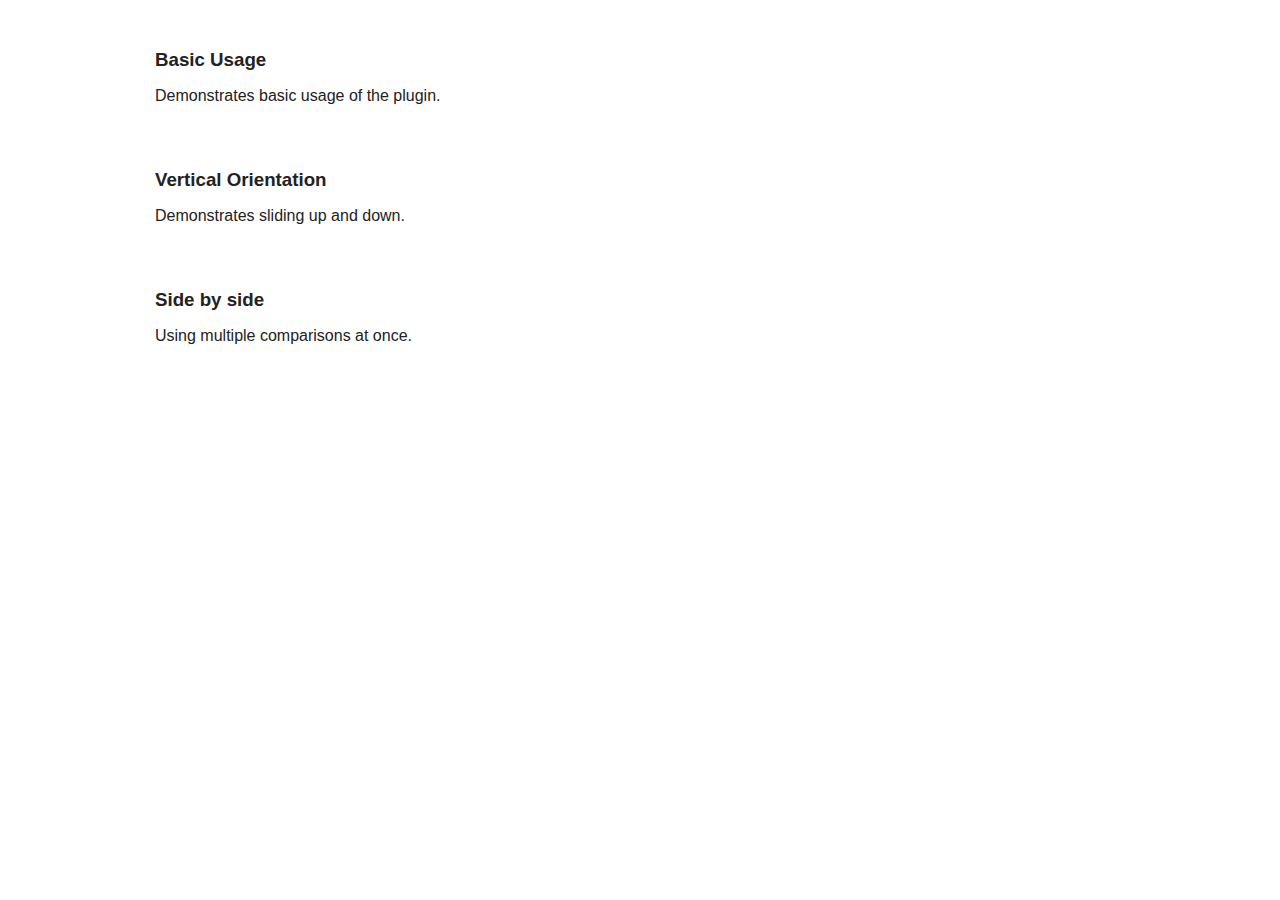
<file: libraries/twentytwenty-master/index.html>
<!DOCTYPE html>
<!-- paulirish.com/2008/conditional-stylesheets-vs-css-hacks-answer-neither/ -->
<!--[if lt IE 7 ]> <html class="ie6" lang="en"> <![endif]-->
<!--[if IE 7 ]>    <html class="ie7" lang="en"> <![endif]-->
<!--[if IE 8 ]>    <html class="lt-ie9" lang="en"> <![endif]-->
<!--[if IE 9 ]>    <html class="lt-ie10" lang="en"> <![endif]-->
<!--[if (gte IE 9)|!(IE)]><!--> <html lang="en"> <!--<![endif]-->
<head>
  <meta charset="utf-8" />
  <meta name="viewport" content="width=device-width, initial-scale=1.0" />
  <title>twentytwenty</title>
  <link href="css/foundation.css" rel="stylesheet" type="text/css" />
  <link href="css/twentytwenty.css" rel="stylesheet" type="text/css" />
</head>
  <body>

    <div class="row" style="margin-top: 2em;">
      <div class="large-4 columns">
        <h3>Basic Usage</h3>
        <p>Demonstrates basic usage of the plugin.</p>
      </div>
      <div class="large-8 columns">
        <div class="twentytwenty-container">
          <img src="img/1_1.jpg" />
          <img src="img/1_2.jpg" />
        </div>
      </div>
    </div>

    <div class="row" style="margin-top: 2em; margin-bottom: 2em;">
      <div class="large-4 columns">
        <h3>Vertical Orientation</h3>
        <p>Demonstrates sliding up and down.</p>
      </div>
      <div class="large-8 columns">
        <div class="twentytwenty-container" data-orientation="vertical">
          <img src="img/1_1.jpg" />
          <img src="img/1_2.jpg" />
        </div>
      </div>
    </div>

    <div class="row" style="margin-bottom: 2em;">
      <div class="large-4 columns">
        <h3>Side by side</h3>
        <p>Using multiple comparisons at once.</p>
      </div>
      <div class="large-4 columns">
        <div class="twentytwenty-container">
          <img src="img/2_1.jpg" />
          <img src="img/2_2.jpg" />
        </div>
      </div>
      <div class="large-4 columns">
        <div class="twentytwenty-container">
          <img src="img/3_1.jpg" />
          <img src="img/3_2.jpg" />
        </div>
      </div>
    </div>

    <script
  src="https://code.jquery.com/jquery-3.2.1.js"
  integrity="sha256-DZAnKJ/6XZ9si04Hgrsxu/8s717jcIzLy3oi35EouyE="
  crossorigin="anonymous"></script>
    <script src="js/jquery.event.move.js"></script>
    <script src="js/jquery.twentytwenty.js"></script>
    <script>
    $(function(){
      $(".twentytwenty-container[data-orientation!='vertical']").twentytwenty({default_offset_pct: 0.7});
      $(".twentytwenty-container[data-orientation='vertical']").twentytwenty({default_offset_pct: 0.3, orientation: 'vertical'});
    });
    </script>
  </body>
</html>
</file>
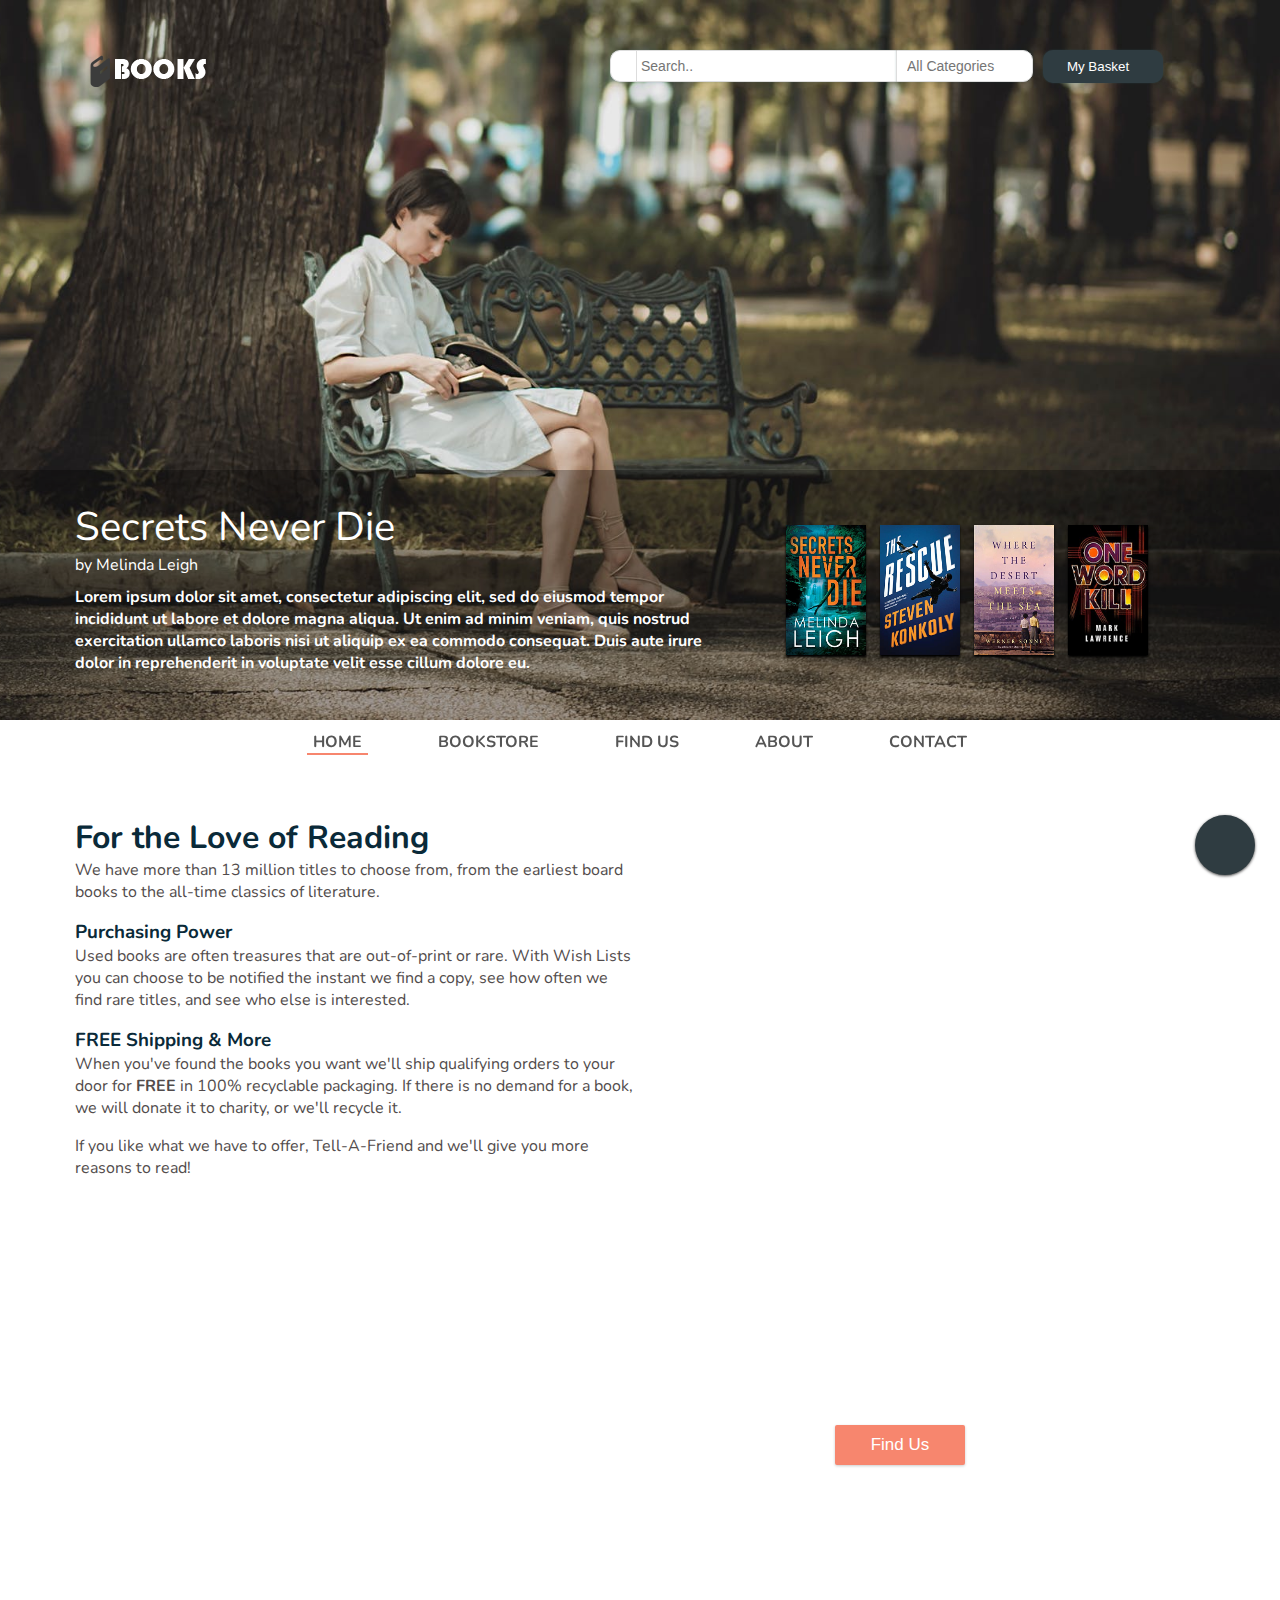
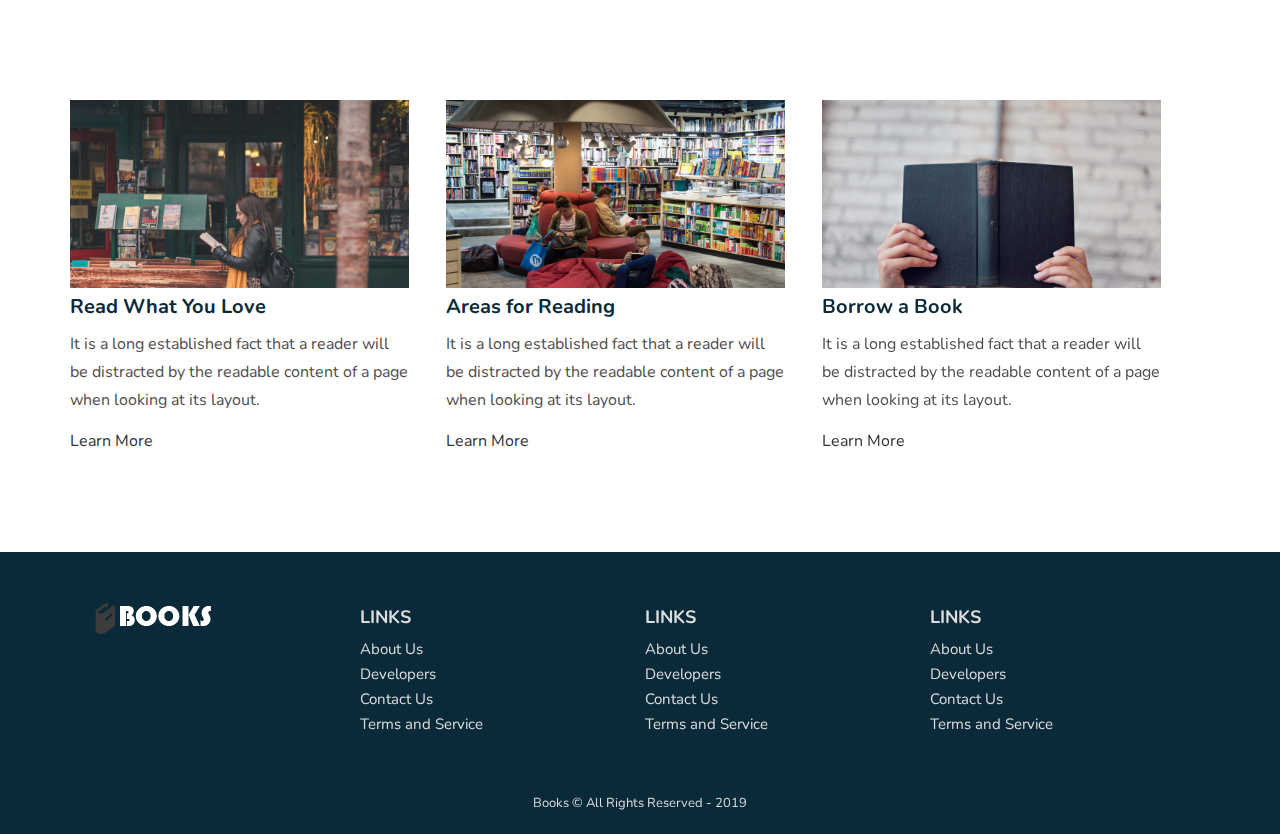
<file: web_portfolio/bookstore/index.html>
<!DOCTYPE html>
<html>

<head>
    <title>Bookstore</title>
    <link href="css/grid.css" rel="stylesheet" type="text/css">
    <link href="css/main.css" rel="stylesheet" type="text/css">
    <link rel="stylesheet" href="https://use.fontawesome.com/releases/v5.8.1/css/all.css" integrity="sha384-50oBUHEmvpQ+1lW4y57PTFmhCaXp0ML5d60M1M7uH2+nqUivzIebhndOJK28anvf" crossorigin="anonymous">
    <script
  src="https://code.jquery.com/jquery-3.4.0.min.js"
  integrity="sha256-BJeo0qm959uMBGb65z40ejJYGSgR7REI4+CW1fNKwOg="
  crossorigin="anonymous"></script>
    <script src="https://code.jquery.com/jquery-3.3.1.slim.min.js" integrity="sha384-q8i/X+965DzO0rT7abK41JStQIAqVgRVzpbzo5smXKp4YfRvH+8abtTE1Pi6jizo" crossorigin="anonymous"></script>
    <script src="https://cdnjs.cloudflare.com/ajax/libs/popper.js/1.14.7/umd/popper.min.js" integrity="sha384-UO2eT0CpHqdSJQ6hJty5KVphtPhzWj9WO1clHTMGa3JDZwrnQq4sF86dIHNDz0W1" crossorigin="anonymous"></script>
    <script src="https://stackpath.bootstrapcdn.com/bootstrap/4.3.1/js/bootstrap.min.js" integrity="sha384-JjSmVgyd0p3pXB1rRibZUAYoIIy6OrQ6VrjIEaFf/nJGzIxFDsf4x0xIM+B07jRM" crossorigin="anonymous"></script>
    <meta name="viewport" content="width=device-width, initial-scale=1.0">
</head>

<body>
    <nav>
        <div class="container">
            <img id="logo" src="images/logo.png">
            <div id="toolbar">
                <div class="search-bar">
                    <i class="fas fa-search"></i>
                    <input type="text" placeholder="Search..">
                    <input list="category-list" name="search-category" placeholder="All Categories">
                    <datalist id="category-list">
                        <option value="Drama">
                            <option value="Sci-Fi">
                                <option value="Comedy">
                                    <option value="Horror">
                                        <option value="Romance">
                    </datalist>
                    <button class="btn-basket"><i class="fas fa-shopping-cart"></i></button>

                </div>
                <div class="mobile-search" style="display: none;"><i class="fas fa-search"></i></div>
            </div>
        </div>
    </nav>

    <header>
        <div class="banner">
            <div class="container">
                <div class="row">
                    <div class="col-7">
                        <div class="title">
                            Secrets Never Die
                        </div>
                        <div class="author">
                            by Melinda Leigh
                        </div>
                        <div class="content">
                            Lorem ipsum dolor sit amet, consectetur adipiscing elit, sed do eiusmod tempor incididunt ut labore et dolore magna aliqua. Ut enim ad minim veniam, quis nostrud exercitation ullamco laboris nisi ut aliquip ex ea commodo consequat. Duis aute irure dolor in reprehenderit in voluptate velit esse cillum dolore eu.
                        </div>
                    </div>
                    <div class="col-5">
                        <div class="books">
                            <img src="images/books/Secrets%20Never%20Die.jpg">
                            <img src="images/books/The%20Rescue.jpg">
                            <img src="images/books/Where%20The%20Desert%20Meets%20The%20Sea.jpg">
                            <img src="images/books/One%20Word%20Kill.jpg">
                        </div>
                    </div>
                </div>
            </div>
        </div>
    </header>
    <div id="cart-button">
        <i class="fas fa-shopping-cart"></i>
    </div>

    <div class="container" id="category-bar">
        <button id="hamburger">
            <i class="fas fa-bars"></i>
        </button>
        <ul id="category-menu">
            <li class="category-opt">
                <button class="opt-anchor active" onclick="loadHome();">Home</button>
            </li>
            <li class="category-opt">
                <button class="opt-anchor" onclick="loadStore();">Bookstore</button>
            </li>
            <li class="category-opt">
                <button class="opt-anchor" onclick="loadFind();">Find Us</button>
            </li>
            <li class="category-opt">
                <button class="opt-anchor" onclick="loadAbout();">About</button>
            </li>
            <li class="category-opt">
                <button class="opt-anchor" onclick="loadContact();">Contact</button>
            </li>

        </ul>
        <ul id="mobile-category-menu">
            <li class="mobile-category-opt">
                <button class="opt-anchor active" onclick="loadHome();">Home</button>
            </li>
            <li class="mobile-category-opt">
                <button class="opt-anchor" onclick="loadStore();">Bookstore</button>
            </li>
            <li class="mobile-category-opt">
                <button class="opt-anchor" onclick="loadFind();">Find Us</button>
            </li>
            <li class="mobile-category-opt">
                <button class="opt-anchor" onclick="loadAbout();">About</button>
            </li>
            <li class="mobile-category-opt">
                <button class="opt-anchor" onclick="loadContact();">Contact</button>
            </li>

        </ul>
        <script>
            $('#hamburger').click(() => {
                if ($("#mobile-category-menu").css("height") == "230px") {
                    $("#mobile-category-menu").css("height", "0px");
                } else {
                    $("#mobile-category-menu").css("height", "230px");
                }
            })
        </script>
    </div>
    <div id="pageDisplay">

        <div id="cart-modal" class="modal-overlay">
                <div class="modal-box">
                    <div class="modal-header">
                        <i class="fas fa-times close-modal" style="float:right;"></i>
                    </div>
                    <div class="modal-body">
                        <div class="row">
                            <div class="col-8">
                                <table style="text-align: center; width: 100%;">
                                    <tr>
                                        <th>Cover</th>
                                        <th>Title</th>
                                        <th>Unit Price</th>
                                        <th>QTY</th>
                                        
                                    </tr>
                                    <tr>
                                        <td style="width: 120px;">
                                            <img src="images/books/Where%20The%20Desert%20Meets%20The%20Sea.jpg" style="width: 100%;">
                                        </td>
                                        <td>When The Desert Meets The Sea</td>
                                        <td>
                                            $13.50
                                        </td>
                                        <td>
                                            <input type="number" value="1" style="width: 30px;">
                                        </td>
                                    </tr>
                                    <tr>
                                        <td style="width: 120px;">
                                            <img src="images/books/One%20Word%20Kill.jpg" style="width: 100%;">
                                        </td>
                                        <td>One Word Kill</td>
                                        <td>
                                            $13.50
                                        </td>
                                        <td>
                                            <input type="number" value="1" style="width: 30px;">
                                        </td>
                                    </tr>
                                </table>

                            </div>
                            <div class="col-4">
                                <div class="pre-buy-right">
                                    <h3><span style="float:left;">Total:</span>$27.00</h3>
                                    <a href="#" id="add-cart">Check Out</a>
                                </div>
                            </div>
                        </div>
                    </div>
                </div>
            </div>
        <div id="homePage">
            <div class="container">
                <div class="row">
                    <div class="col-6">
                        <h1>For the Love of Reading</h1>
                        <p>We have more than 13 million titles to choose from, from the earliest board books to the all-time classics of literature.</p>
                        <h3>Purchasing Power</h3>
                        <p>Used books are often treasures that are out-of-print or rare. With Wish Lists you can choose to be notified the instant we find a copy, see how often we find rare titles, and see who else is interested.</p>
                        <h3>FREE Shipping &amp; More</h3>
                        <p>When you've found the books you want we'll ship qualifying orders to your door for <b>FREE</b> in 100% recyclable packaging. If there is no demand for a book, we will donate it to charity, or we'll recycle it.</p>
                        <p>If you like what we have to offer, Tell-A-Friend and we'll give you more reasons to read!</p>

                    </div>
                    <div class="col-6">
                        <div class="video-container" style="width: 100%; padding: 0px 10%; box-sizing: border-box;">
                            <iframe width="100%" height="315" src="https://www.youtube.com/embed/9e6SwhrsEzU" frameborder="0" allow="accelerometer; autoplay; encrypted-media; gyroscope; picture-in-picture" style="padding: 20px;" allowfullscreen></iframe>
                        </div>
                    </div>
                </div>


            </div>
            <div class="row" id="parallel-image">
                <div class="container">
                    <div class="row" style="padding: 30px 0px 30px 0px;">
                        <div class="col-8">
                            <h2 class="content-title">Find Our Branches Near You</h2>
                            <h3 class="content-subtitle">Lorem ipsum dolor sit amet, consectetur adipiscing elit, sed do eiusmod tempor incididunt ut labore et dolore magna aliqua.</h3>
                        </div>
                        <div class="col-4">
                            <button class="btn-primary" style="background-color: rgb(247, 134, 110); margin-top: 40px; display:block; ">Find Us</button>
                        </div>
                    </div>

                    <style>

                    </style>
                </div>
            </div>
            <style>

            </style>

            <div id="thumbnails" class="container">
                <div class="card">
                    <div class="card-icon">
                        <img src="images/thumbnail1.jpeg">
                    </div>
                    <h5>Read What You Love</h5>
                    <p>It is a long established fact that a reader will be distracted by the readable content of a page when looking at its layout.</p>
                    <a href="#" class="learn-more">Learn More <i class="fas fa-angle-double-right"></i></a>
                </div>
                <div class="card">
                    <div class="card-icon">
                        <img src="images/thumbnail2.jpeg">
                    </div>
                    <h5>Areas for Reading</h5>
                    <p>It is a long established fact that a reader will be distracted by the readable content of a page when looking at its layout.</p>
                    <a href="#" class="learn-more">Learn More <i class="fas fa-angle-double-right"></i></a>
                </div>
                <div class="card">
                    <div class="card-icon">
                        <img src="images/thumbnail3.jpeg">
                    </div>
                    <h5>Borrow a Book</h5>
                    <p>It is a long established fact that a reader will be distracted by the readable content of a page when looking at its layout.</p>
                    <a href="#" class="learn-more">Learn More <i class="fas fa-angle-double-right"></i></a>
                </div>
            </div>
            <style>

            </style>
        </div>

        <div id="aboutPage" style="display:none;">
            <div class="container">
                <h1>About Us</h1>
                <p>BOOKS is a design-minded, multi-disciplinary brand offering objects, events, and experiences related to books and reading. We are based in the Amman downtown in Jordan. </p>
                <h2 style="margin-top: 50px;">Our Philosophy</h2>
                <p>Some people like to read on a screen. Other people need the variety and artistry, the sight, smell, and feel of actual books.They love seeing them on their shelves; they love having shelves for them. They love taking them along when they leave the house, and stacking them by their bedsides. They love finding old letters and bookmarks in them. They like remembering where they bought them or who they received them from. They want to read in a way that offers a rich experience, more than the words only: the full offering of a book. They are particular about covers, they want to surround themselves with the poetry of good design. They can't pass a bookstore without going in and getting something, they keep a library card and use it. They are allergic to cheap bestsellers; they delight in the out-of-the-way and the rare, the well-made and the hard-to-accomplish. They take care of their books; they know a book is only theirs until it passes on to someone else. They are good stewards of a timeless object. These are the people we're working for.</p>


            </div>

        </div>

        <div id="contactPage" style="display:none;">
            <div class="container">
                <h1>Contact Us</h1>
                <p>Ordering books online from "Books" is fast, easy, and safe. But sometimes you want to hear a friendly, human voice reassuring you that your order has been correctly placed. We understand — that's why our Contact Center is staffed with the friendliest and most reassuring human beings on the planet. If you prefer to order by phone, there's no better way to do it!</p>

                <h4>Email:</h4>
                <p>Questions about your order: <a href="#" style="text-decoration: none; color:#0482a5;">orders@books.com</a></p>
                <p>All other questions: <a href="#" style="text-decoration: none; color:#0482a5;">help@books.com</a></p>

                <h4>Media &amp; Marketing:</h4>
                <p>"Books" Media Representive: <a href="#" style="text-decoration: none; color:#0482a5;">press@books.com</a></p>
                <p>Marketing Representive: <a href="#" style="text-decoration: none; color:#0482a5;">marketing@books.com</a></p>

                <h4>Partnership Program:</h4>
                <p><a href="#" style="text-decoration: none; color:#0482a5;">partners@books.com</a></p>

            </div>

        </div>

        <div id="findPage" style="display:none;">
            <div class="container">
                <h1>Find Us</h1>
                <p>Thinking of making a visit? "Books" is located in the heart of Amman downtown, within walking distance of the Citadel.</p>
                <div style="width: 100%; min-height: 300px; margin-top: 50px;">
                    <iframe src="https://www.google.com/maps/embed?pb=!1m16!1m12!1m3!1d2965.0824050173574!2d-93.63905729999999!3d41.998507000000004!2m3!1f0!2f0!3f0!3m2!1i1024!2i768!4f13.1!2m1!1sWebFilings%2C+University+Boulevard%2C+Ames%2C+IA!5e0!3m2!1sen!2sus!4v1390839289319" width="100%" height="300" frameborder="0" style="border:0"></iframe>
                </div>
            </div>

        </div>

        <div id="storePage" style="display:none; position: relative;">
            <div class="container">
                <div class="container" id="home-items">
                    <div class="book-category">
                        <i class="fas fa-book"></i>New Arrivals
                    </div>
                    <div class="item">
                        <img src="images/books/Cold%20Waters.jpg">
                        <div class="item-name">Cold Water</div>
                        <div class="item-price">$13.50</div>

                    </div>
                    <div class="item">
                        <img src="images/books/One%20Word%20Kill.jpg">
                        <div class="item-name">One Word Kill</div>
                        <div class="item-price">$13.50</div>
                    </div>
                    <div class="item">
                        <img src="images/books/The%20Overdie%20Life%20of%20Amy%20Byler.jpg">
                        <div class="item-name">The Overdie life of Amy Byler</div>
                        <div class="item-price">$13.50</div>
                    </div>

                    <div class="item">
                        <img src="images/books/I'm%20Fine%20And%20Neither%20Are%20You.jpg">
                        <div class="item-name">I'm Fine And Neither Are You</div>
                        <div class="item-price">$13.50</div>
                    </div>
                    <div class="item">
                        <img src="images/books/Where%20The%20Desert%20Meets%20The%20Sea.jpg">
                        <div class="item-name">Where The Desert Meets The Sea</div>
                        <div class="item-price">$13.50</div>
                    </div>
                    <div class="item">
                        <img src="images/books/The%20Rescue.jpg">
                        <div class="item-name">The Rescue</div>
                        <div class="item-price">$13.50</div>
                    </div>
                    <div class="item">
                        <img src="images/books/Secrets%20Never%20Die.jpg">
                        <div class="item-name">Secrets Never Die</div>
                        <div class="item-price">$13.50</div>
                    </div>
                    <div class="book-category">
                        <i class="fas fa-book"></i>Fantasy
                    </div>
                    <div class="item">
                        <img src="images/books/Dawn%20of%20Wonder.jpg">
                        <div class="item-name">Dawn of Wonder</div>
                        <div class="item-price">$13.50</div>
                    </div>
                    <div class="item">
                        <img src="images/books/The%20Books%20of%20Caledan%20Trilogy.jpg">
                        <div class="item-name">The Books of Caledan Trilogy</div>
                        <div class="item-price">$13.50</div>
                    </div>
                    <div class="item">
                        <img src="images/books/Six%20of%20Crows.jpg">
                        <div class="item-name">Six of Crows</div>
                        <div class="item-price">$13.50</div>
                    </div>
                    <div class="item">
                        <img src="images/books/Spinning%20Silver.jpg">
                        <div class="item-name">Spinning Silver</div>
                        <div class="item-price">$13.50</div>
                    </div>
                    <div class="item">
                        <img src="images/books/The%20Hobbit.jpg">
                        <div class="item-name">The Hobbit</div>
                        <div class="item-price">$13.50</div>
                    </div>
                </div>
            </div>

            <div id="shop-modal" class="modal-overlay">
                <div class="modal-box">
                    <div class="modal-header">
                        <i class="fas fa-times close-modal" style="float:right;"></i>
                    </div>
                    <div class="modal-body">
                        <div class="row">
                            <div class="col-8">
                                <div class="pre-buy-left">
                                    <img src="images/books/Where%20The%20Desert%20Meets%20The%20Sea.jpg" style="height: 100%;">
                                    <h2>Where The Desert Meets The Sea</h2>
                                    <small>Werner Sonne</small>
                                    <p style="margin-top: 20px;">It is a long established fact that a reader will be distracted by the readable content of a page when looking at its layout. </p>
                                    
                                </div>

                            </div>
                            <div class="col-4">
                                <div class="pre-buy-right">
                                    <h3>$34.00</h3>
                                    <a href="#" id="add-cart">Add to My Cart</a>
                                    <a href="#" id="add-wishlist">Add to Wishlist</a>
                                </div>
                            </div>
                        </div>
                    </div>
                </div>
            </div>
            
            <script>
            $('#cart-button').click(function(){
                $('#cart-modal').show();
            })
            $('.close-modal').click(function(){
                $('#shop-modal').hide();
                $('#cart-modal').hide();
            })
            $('.item').click(function(){
                $('#shop-modal').show();
            })
            </script>
            <style>
                .modal-body tr:nth-child(even){
                    background: #ece2e2;
                }
                .modal-body table, td, th {
                  /*border: 1px solid #999;*/
                    padding: 5px;
                }
                .pre-buy-left {
                    box-sizing: border-box;
                    padding: 20px;
                    width: 90%;
                }
                .pre-buy-left img {
                    float: left;
                    width: 200px;
                    margin-right: 30px;
                }
                .pre-buy-right {
                    width: 90%;
                    margin: auto;
                }
                
                .pre-buy-right a {
                    display: block;
                    text-align: center;
                    text-decoration: none;
                    padding: 10px;
                }
                
                .pre-buy-right h3 {
                    text-align: right;
                    margin-top: 20px;
                }
                
                #add-cart {
                    border: 1px solid #b10121;
                    background: #b10121;
                    color: #eee;
                    margin-bottom: 10px;
                }
                
                #add-wishlist {
                    border: 1px solid #aaa;
                    background: #fff;
                    color: #b10121;
                }
                
                .modal-overlay {
                    display: none;
                    width: 100%;
                    height: 100vh;
                    background: rgba(0, 0, 0, 0.8);
                    position: fixed;
                    top: 0;
                    left: 0;
                    z-index: 600;
                }
                
                .modal-box {
                    overflow: auto;
                    width: 80%;
                    min-height: 500px;
                    background: #fff;
                    border: 1px solid #aaa;
                    border-radius: 3px;
                    margin: auto;
                    margin-top: 10%;
                }
                
                .modal-header {
                    height: 35px;
                    border-bottom: 1px solid #ddd;
                }
                
                .modal-header i {
                    font-size: 20px;
                    line-height: 1.75;
                    color: #444;
                    margin-right: 10px;
                    cursor: pointer;
                }
            </style>
        </div>






    </div>
    <script>
        $(".opt-anchor").click(function () {
            $(".opt-anchor").removeClass("active");
            $(this).toggleClass("active");
        })

        function loadHome() {
            $(this).toggleClass("active");
            $('#pageDisplay').children().hide();
            $('#homePage').show();
        }

        function loadAbout() {
            $(this).toggleClass("active");
            $('#pageDisplay').children().hide();
            $('#aboutPage').show();
        }

        function loadContact() {
            $('#pageDisplay').children().hide();
            $('#contactPage').show();
        }

        function loadFind() {
            $('#pageDisplay').children().hide();
            $('#findPage').show();
        }

        function loadStore() {
            $('#pageDisplay').children().hide();
            $('#storePage').show();
        }
    </script>
    <footer>
        <div class="container">
            <div class="row">
                <div class="col-3">
                    <img src="images/logo.png">
                </div>
                <div class="col-3">

                    <ul>
                        <p class="footer-title">Links</p>
                        <li>About Us</li>
                        <li>Developers</li>
                        <li>Contact Us</li>
                        <li>Terms and Service</li>
                    </ul>
                </div>
                <div class="col-3">

                    <ul>
                        <p class="footer-title">Links</p>
                        <li>About Us</li>
                        <li>Developers</li>
                        <li>Contact Us</li>
                        <li>Terms and Service</li>
                    </ul>
                </div>
                <div class="col-3">

                    <ul>
                        <p class="footer-title">Links</p>
                        <li>About Us</li>
                        <li>Developers</li>
                        <li>Contact Us</li>
                        <li>Terms and Service</li>
                    </ul>
                </div>
            </div>

        </div>
        <div class="copyright">Books &copy; All Rights Reserved - 2019</div>
    </footer>
</body>

</html>
</file>
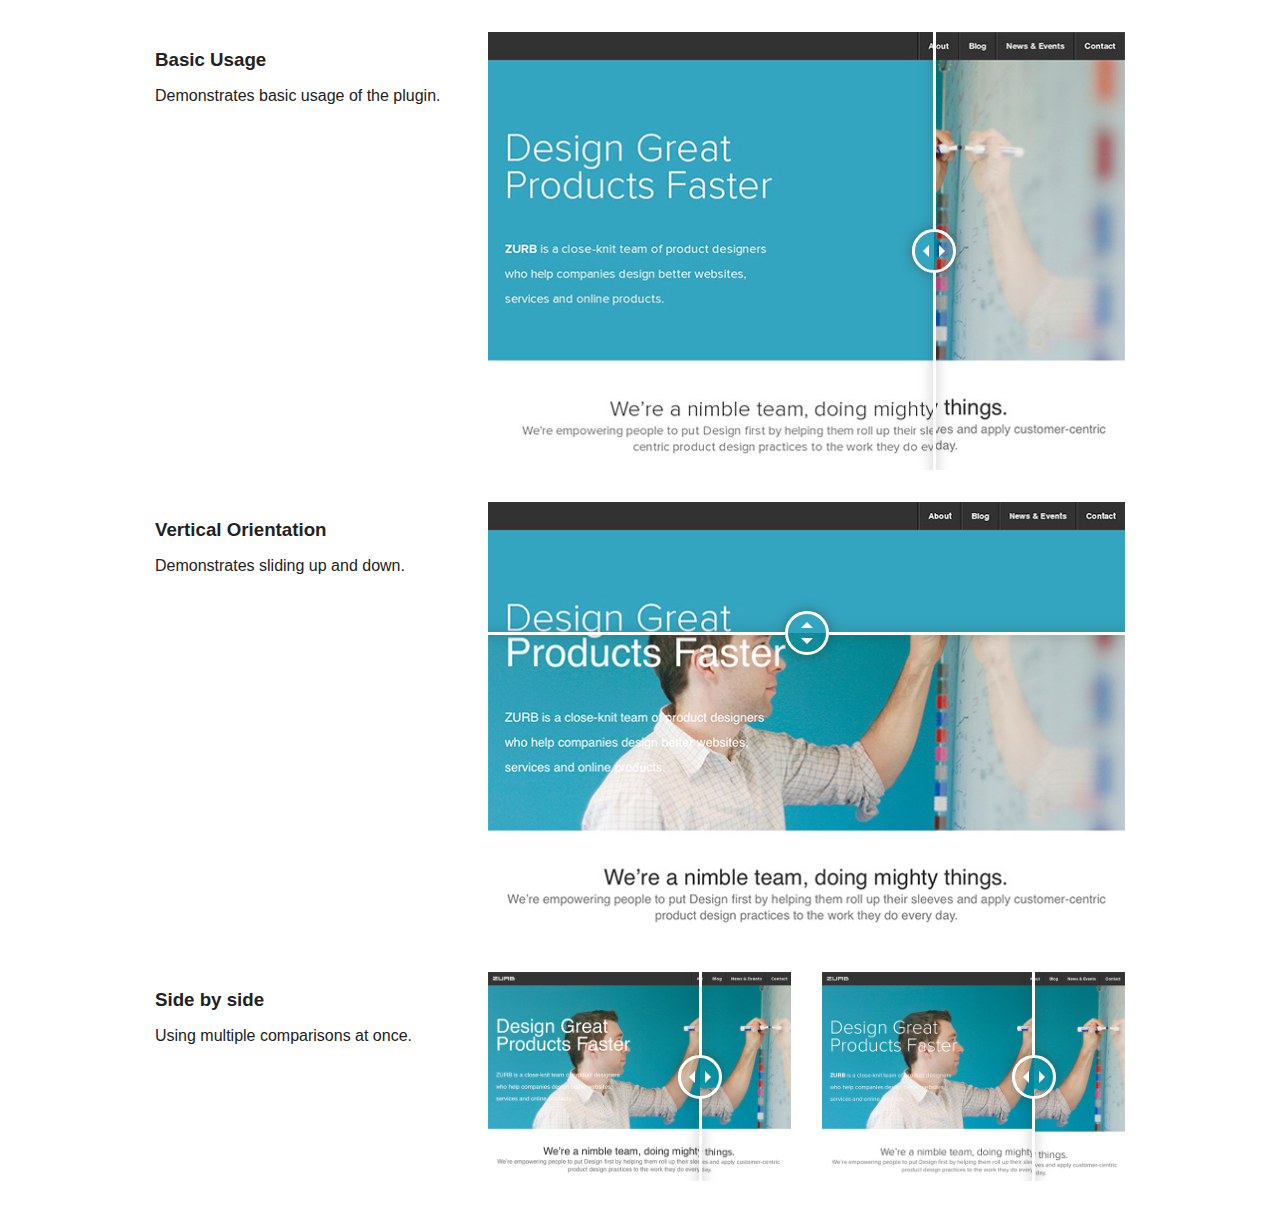
<file: libraries/twentytwenty-master/twentytwenty-no-compass.html>
<!DOCTYPE html>
<!-- paulirish.com/2008/conditional-stylesheets-vs-css-hacks-answer-neither/ -->
<!--[if lt IE 7 ]> <html class="ie6" lang="en"> <![endif]-->
<!--[if IE 7 ]>    <html class="ie7" lang="en"> <![endif]-->
<!--[if IE 8 ]>    <html class="lt-ie9" lang="en"> <![endif]-->
<!--[if IE 9 ]>    <html class="lt-ie10" lang="en"> <![endif]-->
<!--[if (gte IE 9)|!(IE)]><!--> <html lang="en"> <!--<![endif]-->
<head>
  <meta charset="utf-8" />
  <meta name="viewport" content="width=device-width, initial-scale=1.0" />
  <title>twentytwenty</title>
  <link href="css/foundation.css" rel="stylesheet" type="text/css" />
  <link href="css/twentytwenty-no-compass.css" rel="stylesheet" type="text/css" />
</head>
  <body>

    <div class="row" style="margin-top: 2em;">
      <div class="large-4 columns">
        <h3>Basic Usage</h3>
        <p>Demonstrates basic usage of the plugin.</p>
      </div>
      <div class="large-8 columns">
        <div class="twentytwenty-container">
          <img src="img/1_1.jpg" />
          <img src="img/1_2.jpg" />
        </div>
      </div>
    </div>
    
    <div class="row" style="margin-top: 2em; margin-bottom: 2em;">
      <div class="large-4 columns">
        <h3>Vertical Orientation</h3>
        <p>Demonstrates sliding up and down.</p>
      </div>
      <div class="large-8 columns">
        <div class="twentytwenty-container" data-orientation="vertical">
          <img src="img/1_1.jpg" />
          <img src="img/1_2.jpg" />
        </div>
      </div>
    </div>

    <div class="row" style="margin-bottom: 2em;">
      <div class="large-4 columns">
        <h3>Side by side</h3>
        <p>Using multiple comparisons at once.</p>
      </div>
      <div class="large-4 columns">
        <div class="twentytwenty-container">
          <img src="img/2_1.jpg" />
          <img src="img/2_2.jpg" />
        </div>
      </div>
      <div class="large-4 columns">
        <div class="twentytwenty-container">
          <img src="img/3_1.jpg" />
          <img src="img/3_2.jpg" />
        </div>
      </div>
    </div>
    
    <script src="http://ajax.googleapis.com/ajax/libs/jquery/1.10.1/jquery.min.js"></script>
    <script src="js/jquery.event.move.js"></script>
    <script src="js/jquery.twentytwenty.js"></script>
    <script>
    $(window).load(function(){
      $(".twentytwenty-container[data-orientation!='vertical']").twentytwenty({default_offset_pct: 0.7});
      $(".twentytwenty-container[data-orientation='vertical']").twentytwenty({default_offset_pct: 0.3, orientation: 'vertical'});
    });
    </script>
  </body>
</html>
</file>
<file: libraries/twentytwenty-master/css/twentytwenty.css>
.twentytwenty-horizontal .twentytwenty-handle:before, .twentytwenty-horizontal .twentytwenty-handle:after, .twentytwenty-vertical .twentytwenty-handle:before, .twentytwenty-vertical .twentytwenty-handle:after {
  content: " ";
  display: block;
  background: white;
  position: absolute;
  z-index: 30;
  -webkit-box-shadow: 0px 0px 12px rgba(51, 51, 51, 0.5);
  -moz-box-shadow: 0px 0px 12px rgba(51, 51, 51, 0.5);
  box-shadow: 0px 0px 12px rgba(51, 51, 51, 0.5); }

.twentytwenty-horizontal .twentytwenty-handle:before, .twentytwenty-horizontal .twentytwenty-handle:after {
  width: 3px;
  height: 9999px;
  left: 50%;
  margin-left: -1.5px; }

.twentytwenty-vertical .twentytwenty-handle:before, .twentytwenty-vertical .twentytwenty-handle:after {
  width: 9999px;
  height: 3px;
  top: 50%;
  margin-top: -1.5px; }

.twentytwenty-before-label, .twentytwenty-after-label, .twentytwenty-overlay {
  position: absolute;
  top: 0;
  width: 100%;
  height: 100%; }

.twentytwenty-before-label, .twentytwenty-after-label, .twentytwenty-overlay {
  -webkit-transition-duration: 0.5s;
  -moz-transition-duration: 0.5s;
  transition-duration: 0.5s; }

.twentytwenty-before-label, .twentytwenty-after-label {
  -webkit-transition-property: opacity;
  -moz-transition-property: opacity;
  transition-property: opacity; }

.twentytwenty-before-label:before, .twentytwenty-after-label:before {
  color: white;
  font-size: 13px;
  letter-spacing: 0.1em; }

.twentytwenty-before-label:before, .twentytwenty-after-label:before {
  position: absolute;
  background: rgba(255, 255, 255, 0.2);
  line-height: 38px;
  padding: 0 20px;
  -webkit-border-radius: 2px;
  -moz-border-radius: 2px;
  border-radius: 2px; }

.twentytwenty-horizontal .twentytwenty-before-label:before, .twentytwenty-horizontal .twentytwenty-after-label:before {
  top: 50%;
  margin-top: -19px; }

.twentytwenty-vertical .twentytwenty-before-label:before, .twentytwenty-vertical .twentytwenty-after-label:before {
  left: 50%;
  margin-left: -45px;
  text-align: center;
  width: 90px; }

.twentytwenty-left-arrow, .twentytwenty-right-arrow, .twentytwenty-up-arrow, .twentytwenty-down-arrow {
  width: 0;
  height: 0;
  border: 6px inset transparent;
  position: absolute; }

.twentytwenty-left-arrow, .twentytwenty-right-arrow {
  top: 50%;
  margin-top: -6px; }

.twentytwenty-up-arrow, .twentytwenty-down-arrow {
  left: 50%;
  margin-left: -6px; }

.twentytwenty-container {
  -webkit-box-sizing: content-box;
  -moz-box-sizing: content-box;
  box-sizing: content-box;
  z-index: 0;
  overflow: hidden;
  position: relative;
  -webkit-user-select: none;
  -moz-user-select: none;
  -ms-user-select: none; }
  .twentytwenty-container img {
    max-width: 100%;
    position: absolute;
    top: 0;
    display: block; }
  .twentytwenty-container.active .twentytwenty-overlay, .twentytwenty-container.active :hover.twentytwenty-overlay {
    background: rgba(0, 0, 0, 0); }
    .twentytwenty-container.active .twentytwenty-overlay .twentytwenty-before-label,
    .twentytwenty-container.active .twentytwenty-overlay .twentytwenty-after-label, .twentytwenty-container.active :hover.twentytwenty-overlay .twentytwenty-before-label,
    .twentytwenty-container.active :hover.twentytwenty-overlay .twentytwenty-after-label {
      opacity: 0; }
  .twentytwenty-container * {
    -webkit-box-sizing: content-box;
    -moz-box-sizing: content-box;
    box-sizing: content-box; }

.twentytwenty-before-label {
  opacity: 0; }
  .twentytwenty-before-label:before {
    content: attr(data-content); }

.twentytwenty-after-label {
  opacity: 0; }
  .twentytwenty-after-label:before {
    content: attr(data-content); }

.twentytwenty-horizontal .twentytwenty-before-label:before {
  left: 10px; }

.twentytwenty-horizontal .twentytwenty-after-label:before {
  right: 10px; }

.twentytwenty-vertical .twentytwenty-before-label:before {
  top: 10px; }

.twentytwenty-vertical .twentytwenty-after-label:before {
  bottom: 10px; }

.twentytwenty-overlay {
  -webkit-transition-property: background;
  -moz-transition-property: background;
  transition-property: background;
  background: rgba(0, 0, 0, 0);
  z-index: 25; }
  .twentytwenty-overlay:hover {
    background: rgba(0, 0, 0, 0.5); }
    .twentytwenty-overlay:hover .twentytwenty-after-label {
      opacity: 1; }
    .twentytwenty-overlay:hover .twentytwenty-before-label {
      opacity: 1; }

.twentytwenty-before {
  z-index: 20; }

.twentytwenty-after {
  z-index: 10; }

.twentytwenty-handle {
  height: 38px;
  width: 38px;
  position: absolute;
  left: 50%;
  top: 50%;
  margin-left: -22px;
  margin-top: -22px;
  border: 3px solid white;
  -webkit-border-radius: 1000px;
  -moz-border-radius: 1000px;
  border-radius: 1000px;
  -webkit-box-shadow: 0px 0px 12px rgba(51, 51, 51, 0.5);
  -moz-box-shadow: 0px 0px 12px rgba(51, 51, 51, 0.5);
  box-shadow: 0px 0px 12px rgba(51, 51, 51, 0.5);
  z-index: 40;
  cursor: pointer; }

.twentytwenty-horizontal .twentytwenty-handle:before {
  bottom: 50%;
  margin-bottom: 22px;
  -webkit-box-shadow: 0 3px 0 white, 0px 0px 12px rgba(51, 51, 51, 0.5);
  -moz-box-shadow: 0 3px 0 white, 0px 0px 12px rgba(51, 51, 51, 0.5);
  box-shadow: 0 3px 0 white, 0px 0px 12px rgba(51, 51, 51, 0.5); }
.twentytwenty-horizontal .twentytwenty-handle:after {
  top: 50%;
  margin-top: 22px;
  -webkit-box-shadow: 0 -3px 0 white, 0px 0px 12px rgba(51, 51, 51, 0.5);
  -moz-box-shadow: 0 -3px 0 white, 0px 0px 12px rgba(51, 51, 51, 0.5);
  box-shadow: 0 -3px 0 white, 0px 0px 12px rgba(51, 51, 51, 0.5); }

.twentytwenty-vertical .twentytwenty-handle:before {
  left: 50%;
  margin-left: 22px;
  -webkit-box-shadow: 3px 0 0 white, 0px 0px 12px rgba(51, 51, 51, 0.5);
  -moz-box-shadow: 3px 0 0 white, 0px 0px 12px rgba(51, 51, 51, 0.5);
  box-shadow: 3px 0 0 white, 0px 0px 12px rgba(51, 51, 51, 0.5); }
.twentytwenty-vertical .twentytwenty-handle:after {
  right: 50%;
  margin-right: 22px;
  -webkit-box-shadow: -3px 0 0 white, 0px 0px 12px rgba(51, 51, 51, 0.5);
  -moz-box-shadow: -3px 0 0 white, 0px 0px 12px rgba(51, 51, 51, 0.5);
  box-shadow: -3px 0 0 white, 0px 0px 12px rgba(51, 51, 51, 0.5); }

.twentytwenty-left-arrow {
  border-right: 6px solid white;
  left: 50%;
  margin-left: -17px; }

.twentytwenty-right-arrow {
  border-left: 6px solid white;
  right: 50%;
  margin-right: -17px; }

.twentytwenty-up-arrow {
  border-bottom: 6px solid white;
  top: 50%;
  margin-top: -17px; }

.twentytwenty-down-arrow {
  border-top: 6px solid white;
  bottom: 50%;
  margin-bottom: -17px; }
</file>
<file: web_portfolio/bookstore/css/grid.css>
body {
    margin: 0;
}

.row {
    display: block;
    width: 100%;
    clear: both;
}

.col-1 {
    width: 8.33%;
}

.col-2 {
    width: 16.66%;
}

.col-3 {
    width: 25%;
}

.col-4 {
    width: 33.33%;
}

.col-5 {
    width: 41.66%;
}

.col-6 {
    width: 50%;
}

.col-7 {
    width: 58.33%;
}

.col-8 {
    width: 66.66%;
}

.col-9 {
    width: 75%;
}

.col-10 {
    width: 83.33%;
}

.col-11 {
    width: 91.66%;
}

.col-12 {
    width: 100%;
}

div[class^="col"] {
    float: left;
    box-sizing: border-box;
    padding: 5px;
}

div[class^="col"]::after {
    content: "";
    clear: both;
    display: block;
}

.container::after {
    content: "";
    display: block;
    clear: both;
}

.container {
    box-sizing: border-box;
    padding-right: 15px;
    padding-left: 15px;
    margin-right: auto;
    margin-left: auto;
  }
.container-fluid {
    width: 100%;
    box-sizing: border-box;
    padding: 15px;
}
  @media (min-width: 768px) {
    .container {
      width: 750px;
    }
    
  }
  @media (min-width: 992px) {
    .container {
      width: 970px;
    }
  }
  @media (min-width: 1200px) {
    .container {
      width: 1170px;
    }
  }

@media (max-width: 768px) {
    [class*="col-"] {
        width: 100%;
    }

    .push-right {
        float: right;
    }

    .pull-left {
        float: left;
    }
}
</file>
<file: web_portfolio/bookstore/css/main.css>
@import url('https://fonts.googleapis.com/css?family=Nunito:300,400,600,700');
@import url('https://fonts.googleapis.com/css?family=Lato:300,400,700');

/***********/

body {
    margin: 0;
    font-family: 'Nunito', sans-serif;
}

nav {
    position: absolute;
    top: 40px;
    left: 0;
    width: 100%;
    z-index: 502;
}

header {
    z-index: 501;
    position: relative;
    width: 100%;
    height: 80vh;
    background-image: url('../images/bg.jpeg');
    background-size: cover;
    background-position: center center;
    background-repeat: no-repeat;
}

header .banner {
    width: 100%;
    min-height: 250px;
    background: rgba(0, 0, 0, 0.3);
    position: absolute;
    bottom: 0;
    left: 0;
    box-sizing: border-box;
    padding: 25px;
    color: #fff;
}

.banner .title {
    font-size: 40px;
}

.banner .author,
{
    font-size: 20px;
}

.banner .content {
    margin-top: 10px;
    font-weight: bold;
}

.banner .books {
    padding: 25px;
    text-align: center;
}

.banner .books img {
    width: 80px;
    height: 130px;
    margin-right: 10px;
    box-shadow: 0px 2px 2px #000;
    transition: all 0.5s;
}

.banner .books img:hover {
    transform: scale(0.96);
    cursor: pointer;
}

#toolbar {
    position: relative;
    float: right;
    width: 600px;
    margin-top: 10px;
}

.search-bar {
    position: relative;
    float: left;
    width: 100%;
}

.search-bar input[type="text"] {
    display: inline-block;
    float: left;
    min-width: 50px;
    width: 40%;
    height: 30px;
    outline: none;
    border: 1px solid #ddd;
    border-right: none;
    border-top-left-radius: 10px;
    border-bottom-left-radius: 10px;
    box-shadow: 0px 0px 2px rgba(55, 103, 108, 0.3);
    padding: 0px 15px 0px 30px;
    font-family: sans-serif;
    font-size: 14px;
    line-height: 1.5;
}

.search-bar > .fa-search {
    position: absolute;
    left: 0px;
    top: 0px;
    color: #333;
    font-size: 15px;
    border-top-left-radius: 10px;
    border-bottom-left-radius: 10px;
    padding-right: 6px;
    height: 95%;
    width: 20px;
    line-height: 2.2;
    border-right: 1px solid #ddd;
}

.search-bar .fa-search::before {
    margin-left: 6px;
}

.search-bar input[name="search-category"] {
    display: inline-block;
    float: left;
    width: 20%;
    max-width: 110px;
    height: 30px;
    outline: none;
    border: 1px solid #ddd;
    border-top-right-radius: 10px;
    border-bottom-right-radius: 10px;
    box-shadow: 0px 0px 2px rgba(55, 103, 108, 0.3);
    padding: 0px 15px 0px 10px;
    font-family: sans-serif;
    font-size: 14px;
    line-height: 1.5;
}

.btn-basket {
    display: inline-block;
    float: left;
    height: 33px;
    outline: none;
    border: none;
    width: 20%;
    background-color: #2f3c41;
    color: #fff;
    border-radius: 10px;
    margin-left: 10px;
    box-shadow: 0px 0px 2px rgba(55, 103, 108, 0.4);
}

.btn-basket::before {
    content: "My Basket";
}

.btn-basket:hover {
    opacity: 0.9;
    cursor: pointer;
}

.btn-basket i {
    margin-left: 10px;
}

#category-bar {
    box-sizing: border-box;
    padding: 10px 0px;
    margin-bottom: 30px;
}

#category-bar ul {
    margin-top: 0;
    padding: 0;
    text-align: center;
}

#category-bar ul li {
    display: inline-block;
    margin: 0px 30px;
}

#category-bar button {
    font-weight: bold;
    color: #555;
    text-transform: uppercase;
    text-decoration: none;
    background: none;
    outline: none;
    border: none;
    font-size: 16px;
    font-family: 'Nunito', sans-serif;
    cursor: pointer;
    height: 25px;
}

.opt-anchor::after {
    content: "";
    width: 0%;
    display: block;
    margin: auto;
    border-bottom: 2px solid rgb(247, 134, 110);
    transition: width 0.5s;
}

.category-opt:hover .opt-anchor::after {
    width: 100%;
}


/*#category-bar ul li:hover {
    border-bottom: 2px solid orange;
    cursor: pointer;
}*/

#category-bar .active {
    border-bottom: 2px solid rgb(247, 134, 110);
}

.book-category {
    font-weight: bolder;
    font-size: 18px;
    margin-bottom: 20px;
}

.book-category i {
    margin-right: 5px;
}

#pageDisplay h1,
h2,
h3,
h4,
h5,
h6 {
    color: #0a2a39;
    margin: 0;
}

#pageDisplay p {
    color: #524c4c;
    margin-top: 0;
}

.item {
    position: relative;
    width: 19.5%;
    box-sizing: border-box;
    display: inline-block;
    padding: 30px;
    margin-bottom: 0px;
}

.item img {
    display: block;
    max-width: 100%;
    max-height: 100%;
    height: auto;
    box-shadow: 0px 1px 2px #000;
    background: red;
    transition: all 0.5s;
}

.item img:hover {
    cursor: pointer;
    transform: scale(0.98);
}

.item-name {
    text-align: center;
    height: 40px;
    line-height: 1;
    margin-top: 10px;
}

.item-price {
    text-align: center;
}

footer {
    float: left;
    width: 100%;
    background-color: #0a2a39;
    padding: 30px 0px 10px 0px;
    color: #ddd;
    margin-top: 100px;
}

.footer-title {
    font-weight: bold;
    font-size: 18px;
    margin-bottom: 10px;
    text-transform: uppercase;
}

footer ul {
    padding: 0;
    margin: 0;
}

footer ul li {
    list-style: none;
    font-size: 15px;
    margin-bottom: 5px;
}

.copyright {
    float: left;
    width: 100%;
    text-align: center;
    font-size: 13px;
    height: 30px;
    margin-top: 50px;
}

.btn-primary {
    width: 130px;
    height: 40px;
    outline: none;
    border: none;
    color: #fff;
    font-size: 17px;
    border-radius: 2px;
    box-shadow: 0px 1px 3px rgba(0, 0, 0, 0.2);
    cursor: pointer;
}

.learn-more {
    color: #333;
    text-decoration: none;
}

.learn-more:hover {
    color: #222;
}

.learn-more i {
    font-size: 12px;
}

#thumbnails {
    margin-top: 100px;
}

.card {
    width: 33%;
    float: left;
}

.card-icon {
    width: 90%;
    height: 0;
    padding-bottom: 50%;
    overflow: hidden;
    margin-bottom: 5px;
}

.card-icon img {
    max-width: 100%;
}

.card h5 {
    font-size: 20px;
    margin-bottom: 10px;
    width: 90%;
}

.card p {
    line-height: 1.75;
    width: 90%;
}

.content-title {
    font-size: 30px;
    font-family: 'Lato';
    letter-spacing: 0px;
    word-spacing: 3px;
    color: #fff;
    text-shadow: 0px 1px 1px #fff;
    text-transform: uppercase;
    margin: 0;
    margin-top: 20px;
}

.content-subtitle {
    font-size: 20px;
    font-family: 'Lato';
    font-weight: lighter;
    word-spacing: 2px;
    color: #fff;
    text-shadow: 0px 1px 1px #fff;
    margin: 0;
}

#parallel-image {
    background-image: url('../images/parallex.jpeg');
    background-attachment: fixed;
    width: 100%;
    min-height: 200px;
    margin-top: 150px;
    margin-bottom: 150px;
}

#cart-button {
    z-index: 500;
    position: fixed;
    bottom: 25px;
    right: 25px;
    width: 60px;
    height: 60px;
    background: #2f3c41;
    box-shadow: 0px 1px 3px #444;
    border-radius: 50%;
    text-align: center;
    color: #efe1e1;
    cursor: pointer;
}

#cart-button i {
    font-size: 25px;
    line-height: 2.5;
}

#hamburger {
    display: none;
    float: right;
}

#hamburger i {
    font-size: 30px;
}

#mobile-category-menu {
    transition: all 0.5s;
    padding: 0;
    margin: 0;
    height: 0;
    overflow: hidden;
}

.mobile-category-opt {
    display: block !important;
    padding: 10px;
    border-bottom: 1px solid #d8d8d8;
}

@media only screen and (max-width: 1000px) {
    #toolbar {
        width: 500px;
    }
    .search-bar input[type="text"] {
        width: 180px;
    }
    .search-bar input[name="search-category"] {
        width: 110px;
    }
    .btn-basket {
        width: 120px;
    }
    .item {
        width: 24%;
        display: inline-block;
        padding: 25px;
    }
}

@media only screen and (max-width: 768px) {
    header {
        height: 100vh;
    }
    #toolbar {
        width: auto;
        margin-right: 20px;
    }
    .search-bar input[type="text"] {
        width: 100px;
    }
    .search-bar input[name="search-category"] {
        width: 20px;
    }
    .btn-basket {
        text-align: center;
        width: 40px;
    }
    .btn-basket i {
        margin: 0;
    }
    .btn-basket::before {
        display: none;
    }
    .banner .books img {
        width: 50px;
        height: 80px;
    }
    .item {
        width: 32%;
        box-sizing: border-box;
        display: inline-block;
        padding: 20px;
        margin-bottom: 50px;
    }
    footer ul {
        padding-left: 30px;
    }
    .video-container {
        padding: 0 !important;
    }
    .video-container iframe {
        padding: 0 !important;
    }
    .card {
        width: 100% !important;
        float: left;
    }
    .card-icon {
        width: 100% !important;
    }
    .card a {
        display: block;
        margin-bottom: 50px;
    }
    #hamburger {
        display: block !important;
        margin-right: 20px;
    }
    #category-menu {
        display: none;
    }
}

@media only screen and (max-width: 480px) {
    .search-bar {
        display: none;
    }
    .mobile-search {
        color: #fff;
        display: block !important;
        line-height: 2;
        font-size: 20px;
    }
    .banner .title,
    .banner .author,
    .banner .content {
        display: none;
    }
    .banner .books img {
        width: 40%;
        height: auto;
    }
    .item {
        width: 49%;
        box-sizing: border-box;
        display: inline-block;
        padding: 20px;
        margin-bottom: 30px;
    }
}
</file>
<file: libraries/twentytwenty-master/css/twentytwenty-no-compass.css>
.twentytwenty-horizontal .twentytwenty-handle:before, .twentytwenty-horizontal .twentytwenty-handle:after, .twentytwenty-vertical .twentytwenty-handle:before, .twentytwenty-vertical .twentytwenty-handle:after {
  content: " ";
  display: block;
  background: #fff;
  position: absolute;
  z-index: 30; }

.twentytwenty-horizontal .twentytwenty-handle:before, .twentytwenty-horizontal .twentytwenty-handle:after {
  width: 3px;
  height: 9999px;
  left: 50%;
  margin-left: -1.5px; }

.twentytwenty-vertical .twentytwenty-handle:before, .twentytwenty-vertical .twentytwenty-handle:after {
  width: 9999px;
  height: 3px;
  top: 50%;
  margin-top: -1.5px; }

.twentytwenty-before-label, .twentytwenty-after-label, .twentytwenty-overlay {
  position: absolute;
  top: 0;
  width: 100%;
  height: 100%; }

.twentytwenty-before-label, .twentytwenty-after-label, .twentytwenty-overlay {
  transition-duration: 0.5s; }

.twentytwenty-before-label, .twentytwenty-after-label {
  transition-property: opacity; }

.twentytwenty-before-label:before, .twentytwenty-after-label:before {
  color: #fff;
  font-size: 13px;
  letter-spacing: 0.1em; }

.twentytwenty-before-label:before, .twentytwenty-after-label:before {
  position: absolute;
  background: rgba(255, 255, 255, 0.2);
  line-height: 38px;
  padding: 0 20px;
  border-radius: 2px; }

.twentytwenty-horizontal .twentytwenty-before-label:before, .twentytwenty-horizontal .twentytwenty-after-label:before {
  top: 50%;
  margin-top: -19px; }

.twentytwenty-vertical .twentytwenty-before-label:before, .twentytwenty-vertical .twentytwenty-after-label:before {
  left: 50%;
  margin-left: -45px;
  text-align: center;
  width: 90px; }

.twentytwenty-left-arrow, .twentytwenty-right-arrow, .twentytwenty-up-arrow, .twentytwenty-down-arrow {
  width: 0;
  height: 0;
  border: 6px inset transparent;
  position: absolute; }

.twentytwenty-left-arrow, .twentytwenty-right-arrow {
  top: 50%;
  margin-top: -6px; }

.twentytwenty-up-arrow, .twentytwenty-down-arrow {
  left: 50%;
  margin-left: -6px; }

.twentytwenty-container {
  box-sizing: content-box;
  z-index: 0;
  overflow: hidden;
  position: relative;
  -webkit-user-select: none;
  -moz-user-select: none; }
  .twentytwenty-container img {
    max-width: 100%;
    position: absolute;
    top: 0;
    display: block; }
  .twentytwenty-container.active .twentytwenty-overlay,
  .twentytwenty-container.active :hover.twentytwenty-overlay {
    background: transparent; }
    .twentytwenty-container.active .twentytwenty-overlay .twentytwenty-before-label,
    .twentytwenty-container.active .twentytwenty-overlay .twentytwenty-after-label,
    .twentytwenty-container.active :hover.twentytwenty-overlay .twentytwenty-before-label,
    .twentytwenty-container.active :hover.twentytwenty-overlay .twentytwenty-after-label {
      opacity: 0; }
  .twentytwenty-container * {
    box-sizing: content-box; }

.twentytwenty-before-label {
  opacity: 0; }
  .twentytwenty-before-label:before {
    content: attr(data-content); }

.twentytwenty-after-label {
  opacity: 0; }
  .twentytwenty-after-label:before {
    content: attr(data-content); }

.twentytwenty-horizontal .twentytwenty-before-label:before {
  left: 10px; }

.twentytwenty-horizontal .twentytwenty-after-label:before {
  right: 10px; }

.twentytwenty-vertical .twentytwenty-before-label:before {
  top: 10px; }

.twentytwenty-vertical .twentytwenty-after-label:before {
  bottom: 10px; }

.twentytwenty-overlay {
  transition-property: background;
  background: transparent;
  z-index: 25; }
  .twentytwenty-overlay:hover {
    background: rgba(0, 0, 0, 0.5); }
    .twentytwenty-overlay:hover .twentytwenty-after-label {
      opacity: 1; }
    .twentytwenty-overlay:hover .twentytwenty-before-label {
      opacity: 1; }

.twentytwenty-before {
  z-index: 20; }

.twentytwenty-after {
  z-index: 10; }

.twentytwenty-handle {
  height: 38px;
  width: 38px;
  position: absolute;
  left: 50%;
  top: 50%;
  margin-left: -22px;
  margin-top: -22px;
  border: 3px solid #fff;
  border-radius: 1000px;
  box-shadow: 0px 0px 12px rgba(51, 51, 51, 0.5);
  z-index: 40;
  cursor: pointer; }

.twentytwenty-horizontal .twentytwenty-handle:before {
  bottom: 50%;
  margin-bottom: 22px;
  box-shadow: 0 3px 0 #fff, 0px 0px 12px rgba(51, 51, 51, 0.5); }

.twentytwenty-horizontal .twentytwenty-handle:after {
  top: 50%;
  margin-top: 22px;
  box-shadow: 0 -3px 0 #fff, 0px 0px 12px rgba(51, 51, 51, 0.5); }

.twentytwenty-vertical .twentytwenty-handle:before {
  left: 50%;
  margin-left: 22px;
  box-shadow: 3px 0 0 #fff, 0px 0px 12px rgba(51, 51, 51, 0.5); }

.twentytwenty-vertical .twentytwenty-handle:after {
  right: 50%;
  margin-right: 22px;
  box-shadow: -3px 0 0 #fff, 0px 0px 12px rgba(51, 51, 51, 0.5); }

.twentytwenty-left-arrow {
  border-right: 6px solid #fff;
  left: 50%;
  margin-left: -17px; }

.twentytwenty-right-arrow {
  border-left: 6px solid #fff;
  right: 50%;
  margin-right: -17px; }

.twentytwenty-up-arrow {
  border-bottom: 6px solid #fff;
  top: 50%;
  margin-top: -17px; }

.twentytwenty-down-arrow {
  border-top: 6px solid #fff;
  bottom: 50%;
  margin-bottom: -17px; }
</file>
